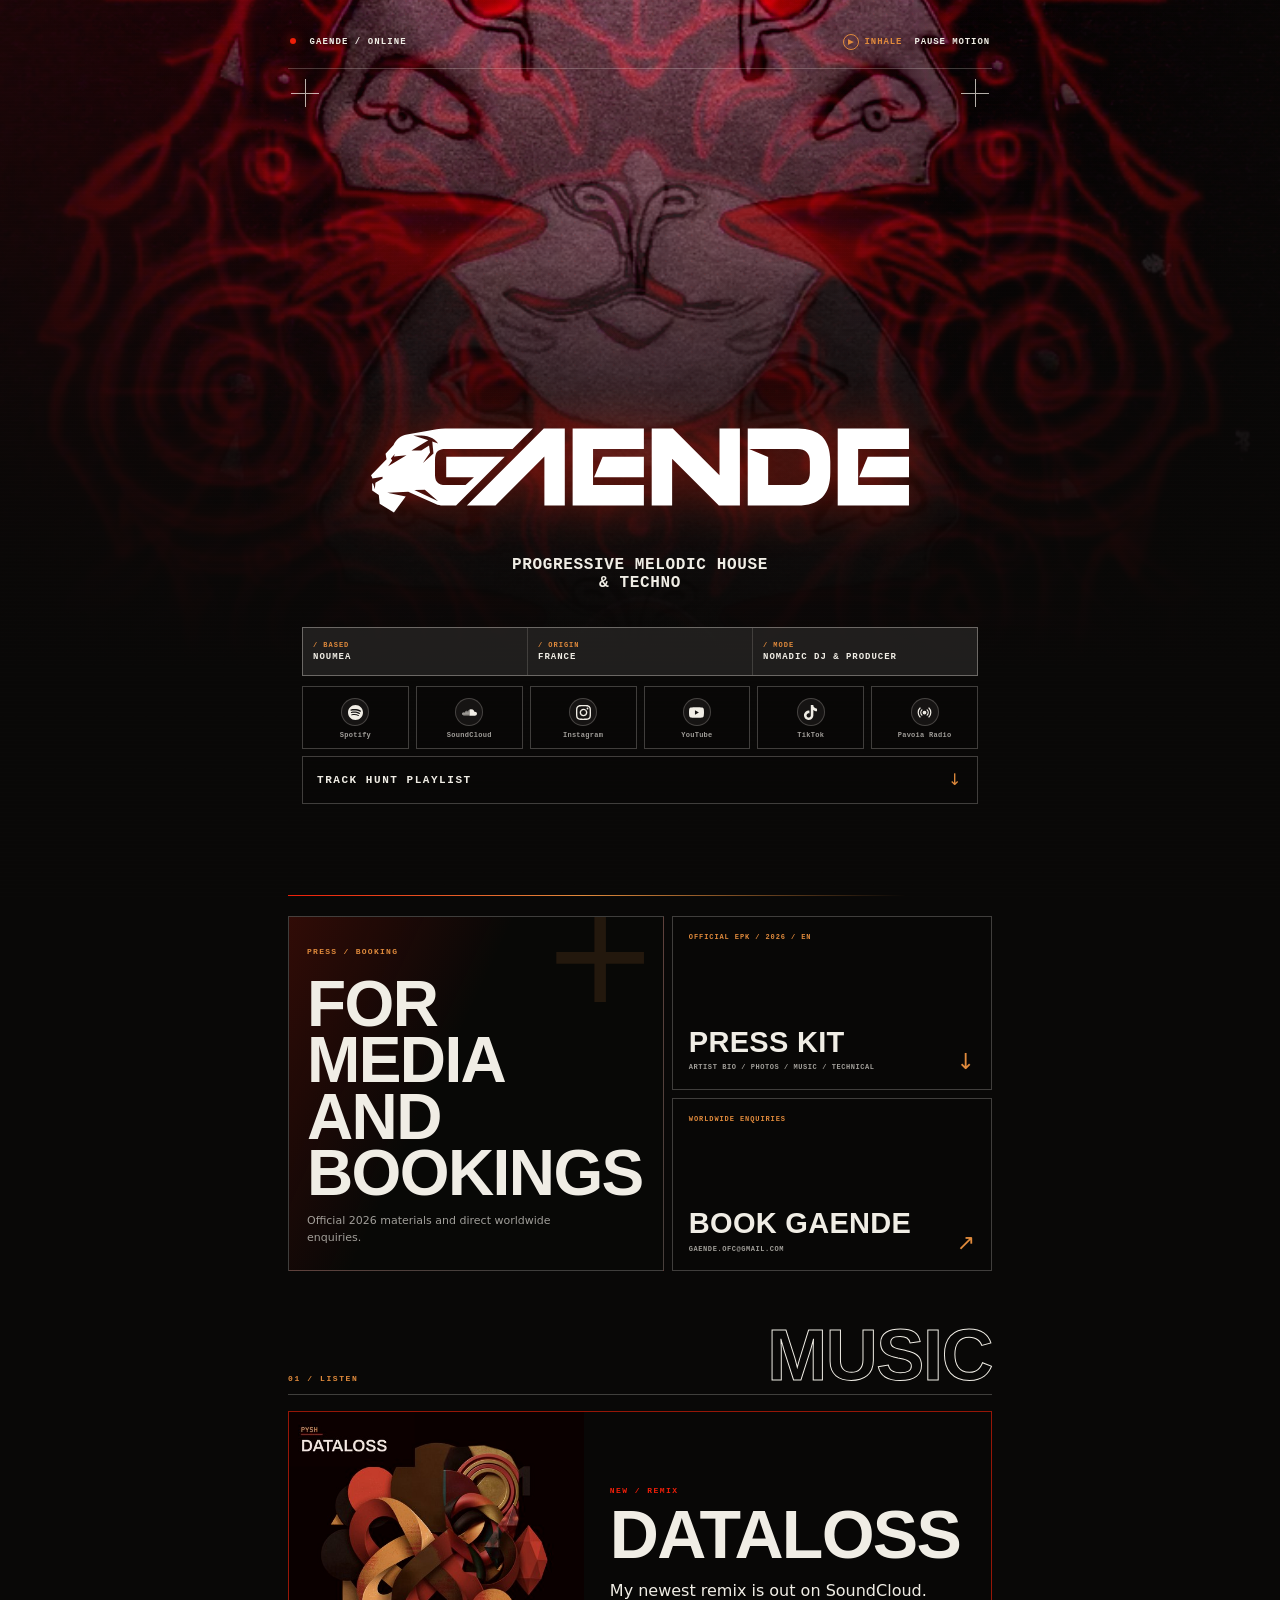
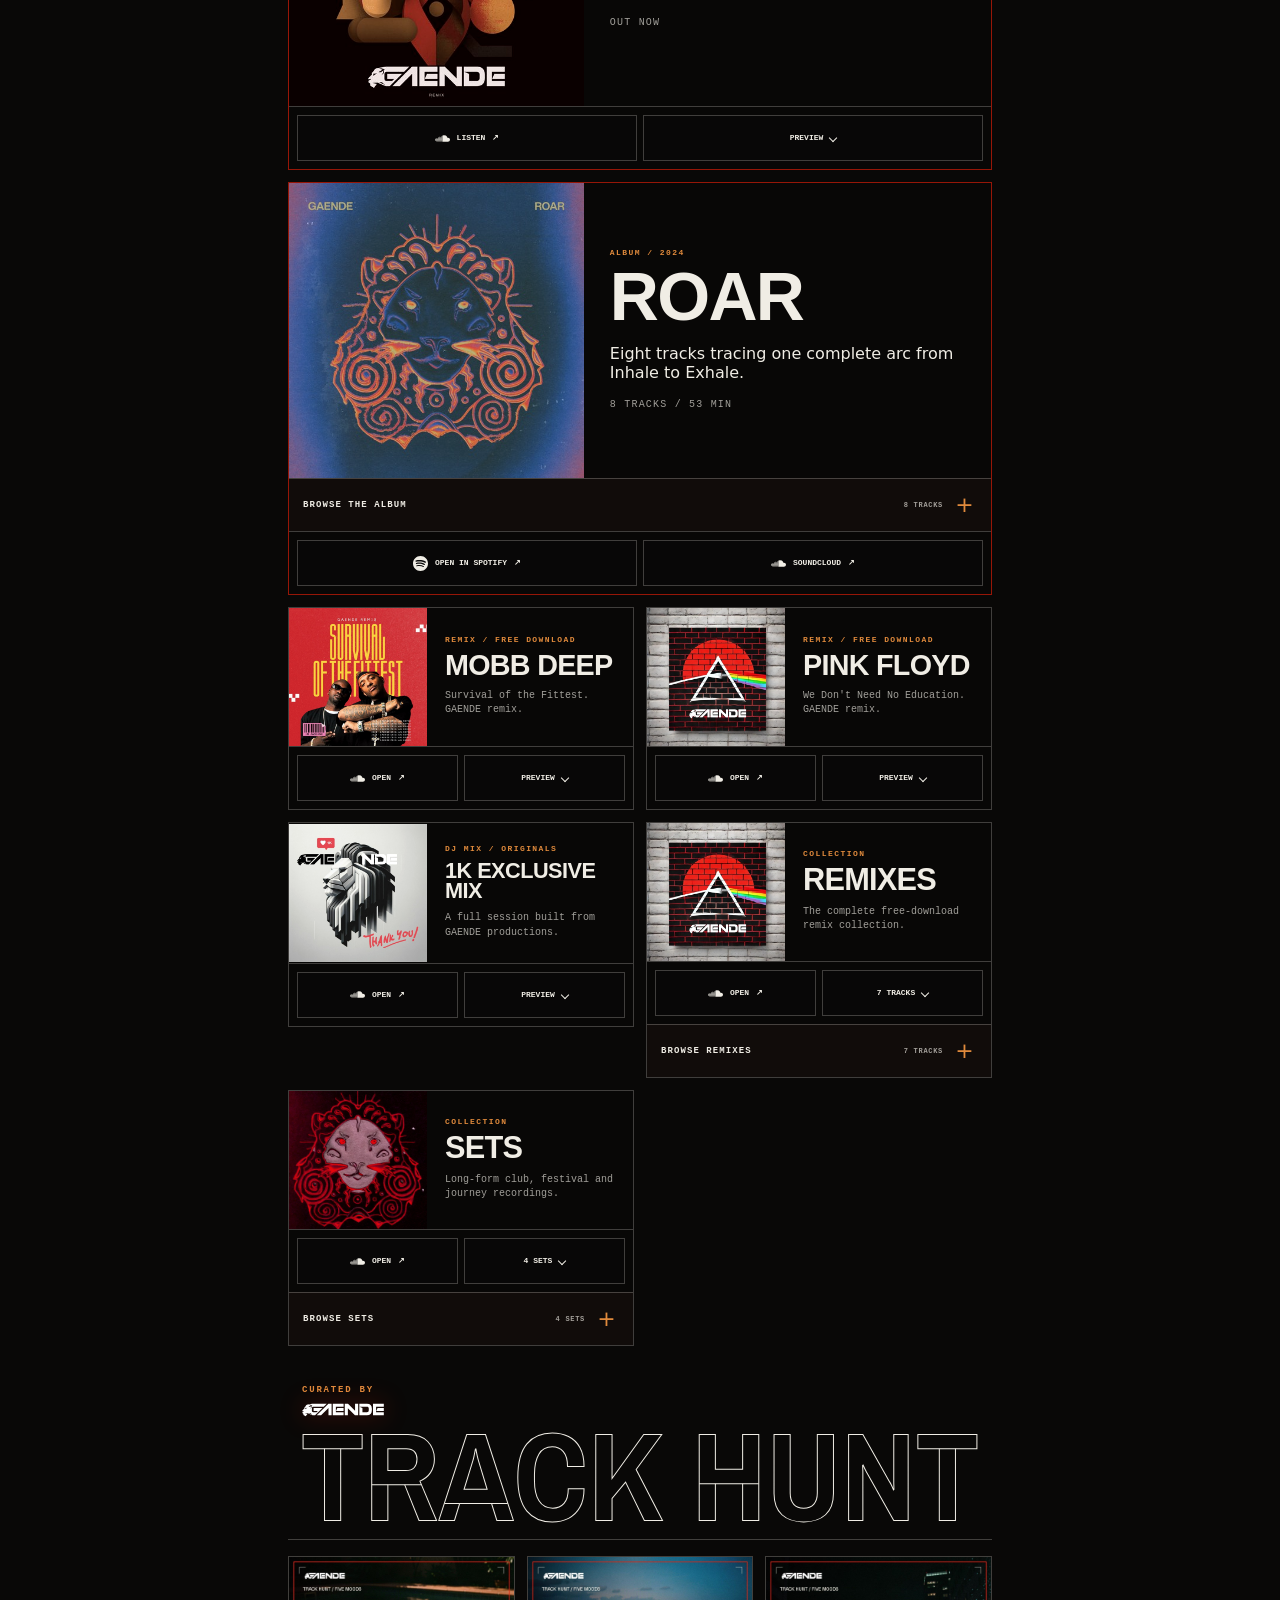
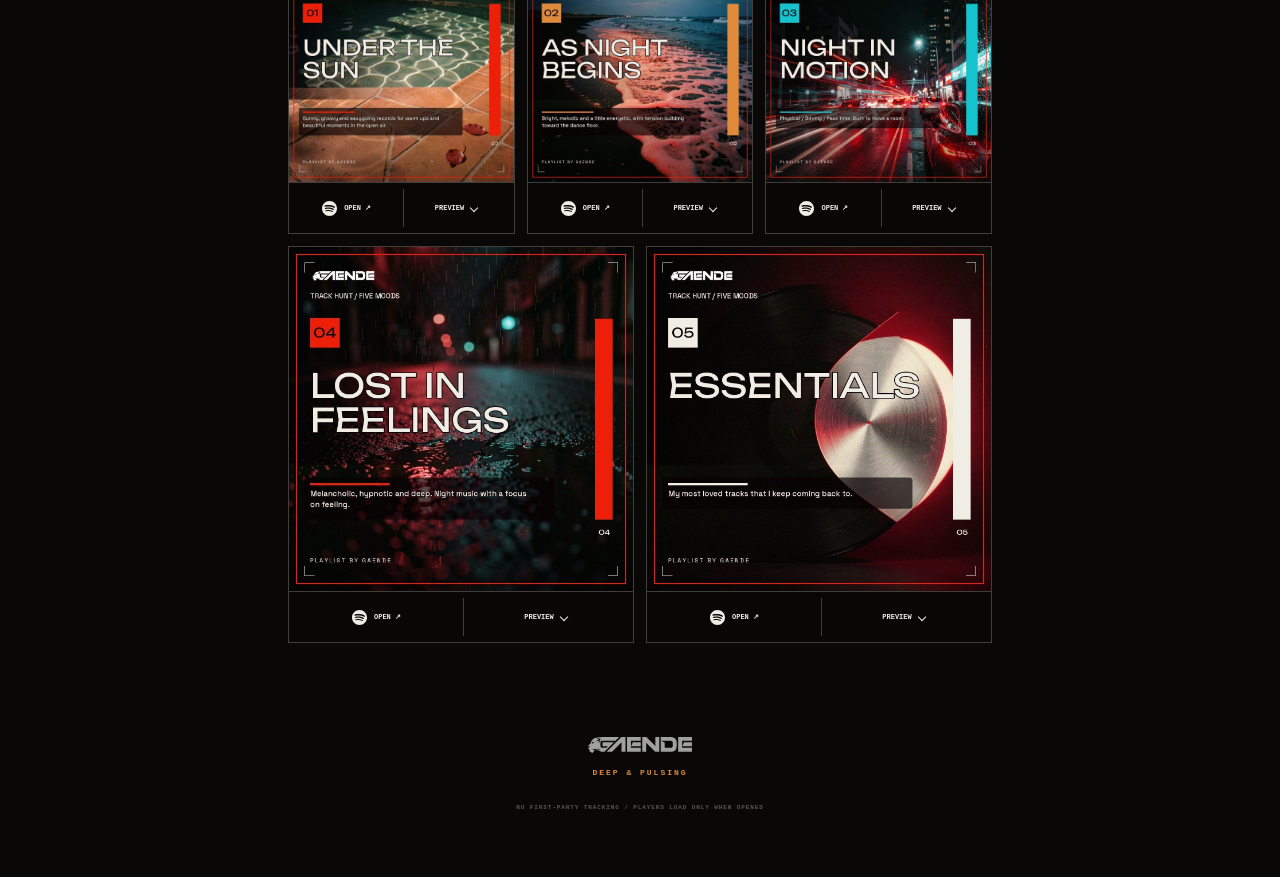
<file: index.html>
<!DOCTYPE html>
<html lang="en">
<head>
  <meta charset="utf-8">
  <meta name="viewport" content="width=device-width, initial-scale=1, viewport-fit=cover">
  <meta name="theme-color" content="#090807">
  <meta name="color-scheme" content="dark">
  <meta name="description" content="GAENDE. Nomadic DJ and producer. Music, sets, remixes, playlists, press and booking.">
  <meta property="og:type" content="profile">
  <meta property="og:title" content="GAENDE / Official Links">
  <meta property="og:description" content="Nomadic DJ and producer. Music, sets, remixes, playlists, press and booking.">
  <meta property="og:image" content="assets/roar-cover.webp">
  <meta name="twitter:card" content="summary_large_image">
  <title>GAENDE / Official Links</title>
  <link rel="icon" href="assets/roar-cover.webp" type="image/webp">
  <link rel="preload" href="assets/gaende-logo.svg" as="image" type="image/svg+xml">
  <link rel="stylesheet" href="styles.css?v=dataloss-new-1">
  <script src="app.js?v=bf5e49c" defer></script>
</head>
<body>
  <div class="backdrop" aria-hidden="true">
    <video id="roar-video" class="backdrop__video" muted loop playsinline preload="metadata" poster="assets/roar-poster.webp">
      <source src="assets/roar-loop.mp4" type="video/mp4">
    </video>
    <div class="backdrop__shade"></div>
    <div class="backdrop__scan"></div>
  </div>

  <div class="intro" id="intro" aria-hidden="true">
    <div class="intro__line"></div>
    <img class="intro__logo" src="assets/gaende-logo.svg" alt="">
    <p>DEEP / PULSING</p>
  </div>

  <main class="shell">
    <header class="masthead reveal">
      <div class="masthead__status">
        <span><i class="status-dot"></i> GAENDE / ONLINE</span>
        <div class="masthead__toggles">
          <button class="audio-toggle" id="audio-toggle" type="button" aria-pressed="false" aria-label="Play Inhale as background music"><span aria-hidden="true">▶</span> INHALE</button>
          <button class="motion-toggle" id="motion-toggle" type="button" aria-pressed="false">PAUSE MOTION</button>
        </div>
      </div>

      <audio id="background-audio" preload="none" loop>
        <source src="assets/audio/inhale-background.mp3" type="audio/mpeg">
      </audio>

      <div class="reticle reticle--tl" aria-hidden="true"></div>
      <div class="reticle reticle--tr" aria-hidden="true"></div>

      <img class="wordmark" src="assets/gaende-logo.svg" alt="GAENDE">
      <p class="genre">PROGRESSIVE MELODIC HOUSE<br>&amp; TECHNO</p>

      <div class="hero-meta" role="group" aria-label="Artist details">
        <span>/ BASED<br><b>NOUMEA</b></span>
        <span>/ ORIGIN<br><b>FRANCE</b></span>
        <span>/ MODE<br><b>NOMADIC DJ &amp; PRODUCER</b></span>
      </div>

      <nav class="socials" aria-label="Social and music platforms">
        <a href="https://open.spotify.com/intl-fr/artist/1cfXRG4LqLQalJpSpOysZX" target="_blank" rel="noopener noreferrer" aria-label="GAENDE on Spotify"><span><svg viewBox="0 0 24 24" width="15" height="15" aria-hidden="true" focusable="false"><path fill="#F0EDE5" d="M12 0C5.4 0 0 5.4 0 12s5.4 12 12 12 12-5.4 12-12S18.66 0 12 0zm5.521 17.34c-.24.359-.66.48-1.021.24-2.82-1.74-6.36-2.101-10.561-1.141-.418.122-.779-.179-.899-.539-.12-.421.18-.78.54-.9 4.56-1.021 8.52-.6 11.64 1.32.42.18.479.659.301 1.02zm1.44-3.3c-.301.42-.841.6-1.262.3-3.239-1.98-8.159-2.58-11.939-1.38-.479.12-1.02-.12-1.14-.6-.12-.48.12-1.021.6-1.141C9.6 9.9 15 10.561 18.72 12.84c.361.181.54.78.241 1.2zm.12-3.36C15.24 8.4 8.82 8.16 5.16 9.301c-.6.179-1.2-.181-1.38-.721-.18-.601.18-1.2.72-1.381 4.26-1.26 11.28-1.02 15.721 1.621.539.3.719 1.02.419 1.56-.299.421-1.02.599-1.559.3z"/></svg></span>Spotify</a>
        <a href="https://soundcloud.com/gaende" target="_blank" rel="noopener noreferrer" aria-label="GAENDE on SoundCloud"><span><img src="assets/icons/soundcloud.svg" alt=""></span>SoundCloud</a>
        <a href="https://instagram.com/gaende_music" target="_blank" rel="noopener noreferrer" aria-label="GAENDE on Instagram"><span><img src="assets/icons/instagram.svg" alt=""></span>Instagram</a>
        <a href="https://www.youtube.com/playlist?list=PLKMSPBJrfG_k" target="_blank" rel="noopener noreferrer" aria-label="GAENDE SET playlist on YouTube"><span><img src="assets/icons/youtube.svg" alt=""></span>YouTube</a>
        <a href="https://tiktok.com/@gaende_music" target="_blank" rel="noopener noreferrer" aria-label="GAENDE on TikTok"><span><img src="assets/icons/tiktok.svg" alt=""></span>TikTok</a>
        <a href="https://pavoia.gaende.box.ca/" target="_blank" rel="noopener noreferrer" aria-label="Pavoia Radio"><span><svg viewBox="0 0 24 24" width="15" height="15" aria-hidden="true" focusable="false"><g fill="none" stroke="#F0EDE5" stroke-width="2" stroke-linecap="round"><circle cx="12" cy="12" r="2" fill="#F0EDE5"/><path d="M7.8 7.8a6 6 0 0 0 0 8.4M16.2 7.8a6 6 0 0 1 0 8.4M4.9 4.9a10 10 0 0 0 0 14.2M19.1 4.9a10 10 0 0 1 0 14.2"/></g></svg></span>Pavoia Radio</a>
      </nav>
      <a class="hunt-jump" href="#track-hunt">TRACK HUNT PLAYLIST <i aria-hidden="true">↓</i></a>
    </header>

    <section class="professional-gateway reveal" aria-labelledby="professional-title">
      <div class="professional-gateway__heading">
        <span>PRESS / BOOKING</span>
        <h1 id="professional-title">FOR MEDIA<br>AND BOOKINGS</h1>
        <p>Official 2026 materials and direct worldwide enquiries.</p>
      </div>
      <div class="professional-gateway__actions">
        <a class="professional-card professional-card--press" href="assets/gaende-presskit-2026-en.pdf" target="_blank" rel="noopener noreferrer">
          <span>OFFICIAL EPK / 2026 / EN</span>
          <b>PRESS KIT</b>
          <small>ARTIST BIO / PHOTOS / MUSIC / TECHNICAL</small>
          <i aria-hidden="true">↓</i>
        </a>
        <a class="professional-card professional-card--booking" href="mailto:gaende.ofc@gmail.com?subject=GAENDE%20booking%20enquiry">
          <span>WORLDWIDE ENQUIRIES</span>
          <b>BOOK GAENDE</b>
          <small>GAENDE.OFC@GMAIL.COM</small>
          <i aria-hidden="true">↗</i>
        </a>
      </div>
    </section>

    <section class="links" id="links" aria-labelledby="links-title">
      <div class="section-label reveal">
        <span>01 / LISTEN</span>
        <h1 id="links-title">MUSIC</h1>
      </div>

      <div class="media-stack">
        <article class="media-card media-card--featured media-card--new reveal">
          <div class="media-card__summary">
            <img class="media-card__art" src="assets/covers/pysh-dataloss.jpg" alt="PYSH DataLoss GAENDE remix artwork" width="500" height="500">
            <div class="media-card__copy">
              <p class="kicker kicker--new">NEW / REMIX</p>
              <h2>DATALOSS</h2>
              <p>My newest remix is out on SoundCloud.</p>
              <p class="media-card__meta">OUT NOW</p>
            </div>
          </div>
          <div class="media-card__controls">
            <a class="platform-link" href="https://soundcloud.com/gaende/pysh-dataloss-gaende-remix" target="_blank" rel="noopener noreferrer"><img src="assets/icons/soundcloud.svg" alt="">LISTEN <b>↗</b></a>
            <button class="preview-toggle" type="button" aria-expanded="false" aria-controls="preview-dataloss" data-provider="soundcloud" data-url="https://soundcloud.com/gaende/pysh-dataloss-gaende-remix">PREVIEW <span class="toggle-caret" aria-hidden="true"></span></button>
          </div>
          <div class="media-preview" id="preview-dataloss" hidden></div>
        </article>

        <article class="media-card media-card--featured reveal">
          <div class="media-card__summary">
            <img class="media-card__art" src="assets/covers/roar-soundcloud.jpg" alt="ROAR album artwork" width="500" height="500">
            <div class="media-card__copy">
              <p class="kicker">ALBUM / 2024</p>
              <h2>ROAR</h2>
              <p>Eight tracks tracing one complete arc from Inhale to Exhale.</p>
              <p class="media-card__meta">8 TRACKS / 53 MIN</p>
            </div>
          </div>
          <details class="album-browser">
            <summary><span>BROWSE THE ALBUM</span><small>8 TRACKS</small><b aria-hidden="true">+</b></summary>
            <ol class="album-tracklist">
              <li><a href="https://open.spotify.com/track/75zwizqRbTOht1uGvKLTfe" target="_blank" rel="noopener noreferrer"><span>01</span><strong>Inhale<small>GAENDE</small></strong><time>6:29</time></a></li>
              <li><a href="https://open.spotify.com/track/0I1mAthcWBQqvF9hQZ5rP3" target="_blank" rel="noopener noreferrer"><span>02</span><strong>Metamorphosis<small>GAENDE</small></strong><time>6:42</time></a></li>
              <li><a href="https://open.spotify.com/track/5eJ2IiNugynz5MzXyWZgE7" target="_blank" rel="noopener noreferrer"><span>03</span><strong>Rush<small>GAENDE</small></strong><time>7:17</time></a></li>
              <li><a href="https://open.spotify.com/track/0NwERqAu5bwVugApaSX9Va" target="_blank" rel="noopener noreferrer"><span>04</span><strong>Ignited Passion<small>GAENDE</small></strong><time>6:17</time></a></li>
              <li><a href="https://open.spotify.com/track/6liz5V0GIjfLBHJ69tsk7N" target="_blank" rel="noopener noreferrer"><span>05</span><strong>Roar<small>GAENDE + INSTNKT</small></strong><time>7:04</time></a></li>
              <li><a href="https://open.spotify.com/track/1bV1NBL3Pj4VCp95D5gulm" target="_blank" rel="noopener noreferrer"><span>06</span><strong>Submerged<small>GAENDE</small></strong><time>6:51</time></a></li>
              <li><a href="https://open.spotify.com/track/6OlMAr7GZXyAAXYmWELjhv" target="_blank" rel="noopener noreferrer"><span>07</span><strong>Solitude<small>GAENDE</small></strong><time>7:10</time></a></li>
              <li><a href="https://open.spotify.com/track/6JuFGbdZnzYKu74nKuJDYY" target="_blank" rel="noopener noreferrer"><span>08</span><strong>Exhale<small>GAENDE</small></strong><time>5:58</time></a></li>
            </ol>
          </details>
          <div class="media-card__controls media-card__controls--album">
            <a class="platform-link" href="https://open.spotify.com/intl-fr/album/5arG01nRRxtQoI8Y87K3YA" target="_blank" rel="noopener noreferrer"><img src="assets/icons/spotify.svg" alt="">OPEN IN SPOTIFY <b>↗</b></a>
            <a class="platform-link" href="https://soundcloud.com/gaende/sets/gaende-roar-full-album" target="_blank" rel="noopener noreferrer"><img src="assets/icons/soundcloud.svg" alt="">SOUNDCLOUD <b>↗</b></a>
          </div>
        </article>

        <article class="media-card reveal">
          <div class="media-card__summary">
            <img class="media-card__art" src="assets/covers/mobb-deep-remix.jpg" alt="Mobb Deep Survival of the Fittest GAENDE remix artwork" width="500" height="500" loading="lazy">
            <div class="media-card__copy"><p class="kicker">REMIX / FREE DOWNLOAD</p><h2>MOBB DEEP</h2><p>Survival of the Fittest. GAENDE remix.</p></div>
          </div>
          <div class="media-card__controls">
            <a class="platform-link" href="https://soundcloud.com/gaende/mobb-deep-survival-of-the-fittest-gaende-remix" target="_blank" rel="noopener noreferrer"><img src="assets/icons/soundcloud.svg" alt="">OPEN <b>↗</b></a>
            <button class="preview-toggle" type="button" aria-expanded="false" aria-controls="preview-mobb" data-provider="soundcloud" data-url="https://soundcloud.com/gaende/mobb-deep-survival-of-the-fittest-gaende-remix">PREVIEW <span class="toggle-caret" aria-hidden="true"></span></button>
          </div>
          <div class="media-preview" id="preview-mobb" hidden></div>
        </article>

        <article class="media-card reveal">
          <div class="media-card__summary">
            <img class="media-card__art" src="assets/covers/pink-floyd-remix.jpg" alt="Pink Floyd We Don't Need No Education GAENDE remix artwork" width="500" height="500" loading="lazy">
            <div class="media-card__copy"><p class="kicker">REMIX / FREE DOWNLOAD</p><h2>PINK FLOYD</h2><p>We Don't Need No Education. GAENDE remix.</p></div>
          </div>
          <div class="media-card__controls">
            <a class="platform-link" href="https://soundcloud.com/gaende/pink-floyd-another-brick-in-the-wall-gaende" target="_blank" rel="noopener noreferrer"><img src="assets/icons/soundcloud.svg" alt="">OPEN <b>↗</b></a>
            <button class="preview-toggle" type="button" aria-expanded="false" aria-controls="preview-pink" data-provider="soundcloud" data-url="https://soundcloud.com/gaende/pink-floyd-another-brick-in-the-wall-gaende">PREVIEW <span class="toggle-caret" aria-hidden="true"></span></button>
          </div>
          <div class="media-preview" id="preview-pink" hidden></div>
        </article>

        <article class="media-card reveal">
          <div class="media-card__summary">
            <img class="media-card__art" src="assets/covers/1k-mix.jpg" alt="GAENDE 1K Exclusive Mix artwork" width="500" height="500" loading="lazy">
            <div class="media-card__copy"><p class="kicker">DJ MIX / ORIGINALS</p><h2>1K EXCLUSIVE MIX</h2><p>A full session built from GAENDE productions.</p></div>
          </div>
          <div class="media-card__controls">
            <a class="platform-link" href="https://soundcloud.com/gaende/1k-mix" target="_blank" rel="noopener noreferrer"><img src="assets/icons/soundcloud.svg" alt="">OPEN <b>↗</b></a>
            <button class="preview-toggle" type="button" aria-expanded="false" aria-controls="preview-mix" data-provider="soundcloud" data-url="https://soundcloud.com/gaende/1k-mix">PREVIEW <span class="toggle-caret" aria-hidden="true"></span></button>
          </div>
          <div class="media-preview" id="preview-mix" hidden></div>
        </article>

        <article class="media-card media-card--collection reveal">
          <div class="media-card__summary">
            <img class="media-card__art" src="assets/covers/pink-floyd-remix.jpg" alt="GAENDE remixes collection artwork" width="500" height="500" loading="lazy">
            <div class="media-card__copy"><p class="kicker">COLLECTION</p><h2>REMIXES</h2><p>The complete free-download remix collection.</p></div>
          </div>
          <div class="media-card__controls">
            <a class="platform-link" href="https://soundcloud.com/gaende/sets/remix" target="_blank" rel="noopener noreferrer"><img src="assets/icons/soundcloud.svg" alt="">OPEN <b>↗</b></a>
            <button class="collection-toggle" type="button" aria-expanded="false" aria-controls="browse-remixes">7 TRACKS <span class="toggle-caret" aria-hidden="true"></span></button>
          </div>
          <details class="album-browser collection-browser" id="browse-remixes">
            <summary><span>BROWSE REMIXES</span><small>7 TRACKS</small><b aria-hidden="true">+</b></summary>
            <ol class="album-tracklist collection-tracklist">
              <li><a href="https://soundcloud.com/gaende/pysh-dataloss-gaende-remix" target="_blank" rel="noopener noreferrer"><span>01</span><strong>PYSH - DATALOSS<small>GAENDE REMIX / NEW</small></strong><i aria-hidden="true">↗</i></a></li>
              <li><a href="https://soundcloud.com/gaende/pink-floyd-another-brick-in-the-wall-gaende" target="_blank" rel="noopener noreferrer"><span>02</span><strong>Pink Floyd - We Don't Need No Education<small>GAENDE REMIX / FREE DOWNLOAD</small></strong><i aria-hidden="true">↗</i></a></li>
              <li><a href="https://soundcloud.com/gaende/nico-de-andrea-daft-punk-ethnica-x-technologic-gaende-remix" target="_blank" rel="noopener noreferrer"><span>03</span><strong>Nico De Andrea &amp; Daft Punk - Ethnica X Technologic<small>GAENDE REMIX / FREE DOWNLOAD</small></strong><i aria-hidden="true">↗</i></a></li>
              <li><a href="https://soundcloud.com/gaende/bawrut-triangulo-del-amor-gaende-remix-1" target="_blank" rel="noopener noreferrer"><span>04</span><strong>Bawrut - Triangulo Del Amor<small>GAENDE REMIX / FREE DOWNLOAD</small></strong><i aria-hidden="true">↗</i></a></li>
              <li><a href="https://soundcloud.com/gaende/el-tiempo-gaende-remix" target="_blank" rel="noopener noreferrer"><span>05</span><strong>GRIGORE - EL TIEMPO<small>GAENDE REMIX / FREE DOWNLOAD</small></strong><i aria-hidden="true">↗</i></a></li>
              <li><a href="https://soundcloud.com/gaende/malandra-jr-sveva-gaende-remix" target="_blank" rel="noopener noreferrer"><span>06</span><strong>MALANDRA JR - SVEVA<small>GAENDE REMIX / FREE DOWNLOAD</small></strong><i aria-hidden="true">↗</i></a></li>
              <li><a href="https://soundcloud.com/gaende/creeds-x-viers-pushup-lsd-gaende-remix" target="_blank" rel="noopener noreferrer"><span>07</span><strong>CREEDS X VIERS - PUSHUP | LSD<small>GAENDE REMIX / FREE DOWNLOAD</small></strong><i aria-hidden="true">↗</i></a></li>
            </ol>
          </details>
        </article>

        <article class="media-card media-card--collection reveal">
          <div class="media-card__summary">
            <img class="media-card__art" src="assets/roar-poster.webp" alt="GAENDE DJ sets artwork" width="500" height="500" loading="lazy">
            <div class="media-card__copy"><p class="kicker">COLLECTION</p><h2>SETS</h2><p>Long-form club, festival and journey recordings.</p></div>
          </div>
          <div class="media-card__controls">
            <a class="platform-link" href="https://soundcloud.com/gaende/sets/sets" target="_blank" rel="noopener noreferrer"><img src="assets/icons/soundcloud.svg" alt="">OPEN <b>↗</b></a>
            <button class="collection-toggle" type="button" aria-expanded="false" aria-controls="browse-sets">4 SETS <span class="toggle-caret" aria-hidden="true"></span></button>
          </div>
          <details class="album-browser collection-browser" id="browse-sets">
            <summary><span>BROWSE SETS</span><small>4 SETS</small><b aria-hidden="true">+</b></summary>
            <ol class="album-tracklist collection-tracklist">
              <li><a href="https://soundcloud.com/gaende/mini-mix-6-laolu-outcome-tom-peters-brigado-crew" target="_blank" rel="noopener noreferrer"><span>01</span><strong>Mini Mix #1 - Laolu, Outcome, Tom Peters, Brigado Crew<small>MINI MIX</small></strong><i aria-hidden="true">↗</i></a></li>
              <li><a href="https://soundcloud.com/gaende/1k-mix" target="_blank" rel="noopener noreferrer"><span>02</span><strong>1K Exclusive Mix<small>100% GAENDE PRODUCTIONS</small></strong><i aria-hidden="true">↗</i></a></li>
              <li><a href="https://soundcloud.com/gaende/saturday-palac-pavoia-festival-2024-debrznica-poland" target="_blank" rel="noopener noreferrer"><span>03</span><strong>Saturday @ PALAC - PÂVOIA Festival 2024<small>FESTIVAL SET</small></strong><i aria-hidden="true">↗</i></a></li>
              <li><a href="https://soundcloud.com/gaende/mini-mix-2-auggie-radial-gaze-ivory-mehill" target="_blank" rel="noopener noreferrer"><span>04</span><strong>Mini Mix #2 - Auggie, Radial Gaze, Ivory, Mehill<small>MINI MIX</small></strong><i aria-hidden="true">↗</i></a></li>
            </ol>
          </details>
        </article>
      </div>
    </section>

    <section class="playlists" id="track-hunt" aria-labelledby="playlists-title">
      <div class="section-label section-label--stack reveal">
        <div class="section-label__brand"><span>CURATED BY</span><img src="assets/gaende-logo.svg" alt="GAENDE"></div>
        <h2 id="playlists-title"><img src="assets/track-hunt-title.svg" alt="TRACK HUNT" width="5357" height="726"></h2>
      </div>

      <div class="playlist-grid">
        <article class="playlist-card reveal" aria-label="Under The Sun playlist">
          <img src="assets/playlists/under-the-sun.jpg" alt="Under The Sun playlist artwork" width="640" height="640" loading="lazy">
          <div class="playlist-card__controls"><a href="https://open.spotify.com/playlist/72rXpksfahfeQ7h1Xge02n" target="_blank" rel="noopener noreferrer"><img src="assets/icons/spotify.svg" alt="">OPEN ↗</a><button class="preview-toggle" type="button" aria-expanded="false" aria-controls="preview-uts" data-provider="spotify" data-kind="playlist" data-id="72rXpksfahfeQ7h1Xge02n">PREVIEW <span class="toggle-caret" aria-hidden="true"></span></button></div>
          <div class="media-preview" id="preview-uts" hidden></div>
        </article>
        <article class="playlist-card reveal" aria-label="As Night Begins playlist">
          <img src="assets/playlists/as-night-begins.jpg" alt="As Night Begins playlist artwork" width="640" height="640" loading="lazy">
          <div class="playlist-card__controls"><a href="https://open.spotify.com/playlist/1OIvw3QkFGru27JDgXK49d" target="_blank" rel="noopener noreferrer"><img src="assets/icons/spotify.svg" alt="">OPEN ↗</a><button class="preview-toggle" type="button" aria-expanded="false" aria-controls="preview-anb" data-provider="spotify" data-kind="playlist" data-id="1OIvw3QkFGru27JDgXK49d">PREVIEW <span class="toggle-caret" aria-hidden="true"></span></button></div>
          <div class="media-preview" id="preview-anb" hidden></div>
        </article>
        <article class="playlist-card reveal" aria-label="Night In Motion playlist">
          <img src="assets/playlists/night-in-motion.jpg" alt="Night In Motion playlist artwork" width="640" height="640" loading="lazy">
          <div class="playlist-card__controls"><a href="https://open.spotify.com/playlist/7kl1EQc1ZnvLq8vZXH3qaJ" target="_blank" rel="noopener noreferrer"><img src="assets/icons/spotify.svg" alt="">OPEN ↗</a><button class="preview-toggle" type="button" aria-expanded="false" aria-controls="preview-nim" data-provider="spotify" data-kind="playlist" data-id="7kl1EQc1ZnvLq8vZXH3qaJ">PREVIEW <span class="toggle-caret" aria-hidden="true"></span></button></div>
          <div class="media-preview" id="preview-nim" hidden></div>
        </article>
        <article class="playlist-card reveal" aria-label="Lost In Feelings playlist">
          <img src="assets/playlists/lost-in-feelings.jpg" alt="Lost In Feelings playlist artwork" width="640" height="640" loading="lazy">
          <div class="playlist-card__controls"><a href="https://open.spotify.com/playlist/4ZyQd8CWhF3uO8C6sHcACS" target="_blank" rel="noopener noreferrer"><img src="assets/icons/spotify.svg" alt="">OPEN ↗</a><button class="preview-toggle" type="button" aria-expanded="false" aria-controls="preview-lif" data-provider="spotify" data-kind="playlist" data-id="4ZyQd8CWhF3uO8C6sHcACS">PREVIEW <span class="toggle-caret" aria-hidden="true"></span></button></div>
          <div class="media-preview" id="preview-lif" hidden></div>
        </article>
        <article class="playlist-card reveal" aria-label="Essentials playlist">
          <img src="assets/playlists/essentials.jpg" alt="Essentials by GAENDE playlist artwork" width="640" height="640" loading="lazy">
          <div class="playlist-card__controls"><a href="https://open.spotify.com/playlist/5X4mHMKyWISt9RldrxuDb8" target="_blank" rel="noopener noreferrer"><img src="assets/icons/spotify.svg" alt="">OPEN ↗</a><button class="preview-toggle" type="button" aria-expanded="false" aria-controls="preview-ess" data-provider="spotify" data-kind="playlist" data-id="5X4mHMKyWISt9RldrxuDb8">PREVIEW <span class="toggle-caret" aria-hidden="true"></span></button></div>
          <div class="media-preview" id="preview-ess" hidden></div>
        </article>
      </div>
    </section>

    <footer class="footer reveal">
      <img src="assets/gaende-logo.svg" alt="GAENDE">
      <p>DEEP &amp; PULSING</p>
      <span>NO FIRST-PARTY TRACKING / PLAYERS LOAD ONLY WHEN OPENED</span>
    </footer>
  </main>
</body>
</html>
</file>
<file: styles.css>
:root {
  --ink: #090807;
  --ink-soft: #13100f;
  --cream: #f0ede5;
  --red: #ee1f09;
  --crimson: #9b0c05;
  --gold: #e08a3c;
  --line: rgba(240, 237, 229, 0.24);
  --muted: rgba(240, 237, 229, 0.66);
  --mono: "SFMono-Regular", "Roboto Mono", "Liberation Mono", Menlo, monospace;
  --display: "Arial Narrow", "Helvetica Neue Condensed", Impact, sans-serif;
  --sans: Inter, ui-sans-serif, system-ui, -apple-system, BlinkMacSystemFont, "Segoe UI", sans-serif;
  --ease: cubic-bezier(.22, 1, .36, 1);
}

* {
  box-sizing: border-box;
}

html {
  min-height: 100%;
  background: var(--ink);
  color: var(--cream);
  scroll-behavior: smooth;
  -webkit-text-size-adjust: 100%;
}

body {
  min-height: 100%;
  margin: 0;
  overflow-x: hidden;
  background: var(--ink);
  font-family: var(--sans);
  -webkit-font-smoothing: antialiased;
}

button,
a {
  -webkit-tap-highlight-color: transparent;
}

a {
  color: inherit;
}

button {
  color: inherit;
  font: inherit;
}

::selection {
  background: var(--gold);
  color: var(--ink);
}

.backdrop {
  position: fixed;
  z-index: 0;
  inset: 0;
  overflow: hidden;
  background: #070403 url("assets/roar-poster.webp") center 22% / max(100vh, 100vw) auto no-repeat;
}

.backdrop__video {
  position: absolute;
  top: 18vh;
  left: 50%;
  width: max(100vw, 100vh);
  height: max(100vw, 100vh);
  transform: translate(-50%, -50%);
  object-fit: cover;
  opacity: .62;
  filter: contrast(1.15) saturate(1.05);
}

.backdrop__shade {
  position: absolute;
  inset: 0;
  background:
    radial-gradient(circle at 50% 18%, transparent 0 14%, rgba(9, 8, 7, .2) 38%, rgba(9, 8, 7, .86) 78%),
    linear-gradient(180deg, rgba(9, 8, 7, .04) 0%, rgba(9, 8, 7, .7) 46%, #090807 74%);
}

.backdrop__scan {
  position: absolute;
  inset: 0;
  opacity: .08;
  background-image:
    repeating-linear-gradient(0deg, transparent 0 3px, rgba(255,255,255,.18) 3px 4px),
    radial-gradient(circle at 20% 10%, rgba(238,31,9,.8) 0 1px, transparent 1px);
  background-size: auto, 13px 13px;
  mix-blend-mode: overlay;
  pointer-events: none;
}

.intro {
  position: fixed;
  z-index: 90;
  inset: 0;
  display: grid;
  place-items: center;
  align-content: center;
  gap: 26px;
  background: var(--ink);
  transition: opacity .7s var(--ease), visibility .7s;
}

.intro.is-done {
  visibility: hidden;
  opacity: 0;
}

.intro__logo {
  width: min(64vw, 390px);
  opacity: 0;
  animation: intro-logo .9s .15s var(--ease) forwards;
}

.intro__line {
  position: absolute;
  top: 50%;
  left: 50%;
  width: 0;
  height: 1px;
  background: linear-gradient(90deg, transparent, var(--red), transparent);
  animation: intro-line 1.15s var(--ease) forwards;
}

.intro p {
  margin: 0;
  color: var(--gold);
  font: 700 9px/1 var(--mono);
  letter-spacing: .42em;
  opacity: 0;
  animation: intro-logo .65s .45s var(--ease) forwards;
}

@keyframes intro-line {
  0% { width: 0; opacity: 0; }
  40% { width: 100vw; opacity: 1; }
  100% { width: 100vw; opacity: 0; }
}

@keyframes intro-logo {
  from { opacity: 0; transform: translateY(10px); }
  to { opacity: 1; transform: none; }
}

.shell {
  position: relative;
  z-index: 1;
  width: min(100%, 760px);
  margin: 0 auto;
  padding: max(16px, env(safe-area-inset-top)) 16px max(32px, env(safe-area-inset-bottom));
}

.masthead {
  position: relative;
  min-height: 92svh;
  display: flex;
  flex-direction: column;
  align-items: center;
  justify-content: flex-end;
  padding: 20px 14px max(72px, calc(38px + env(safe-area-inset-bottom, 0px)));
}

.masthead__status {
  position: absolute;
  top: 0;
  left: 0;
  right: 0;
  display: flex;
  align-items: center;
  justify-content: space-between;
  border-bottom: 1px solid var(--line);
  padding: 12px 2px;
  font: 700 9px/1 var(--mono);
  letter-spacing: .12em;
}

.status-dot {
  display: inline-block;
  width: 6px;
  height: 6px;
  margin-right: 7px;
  border-radius: 50%;
  background: var(--red);
  box-shadow: 0 0 12px var(--red);
  animation: pulse 2s ease-in-out infinite;
}

@keyframes pulse {
  50% { opacity: .35; box-shadow: 0 0 3px var(--red); }
}

.motion-toggle {
  min-height: 28px;
  padding: 0;
  border: 0;
  background: transparent;
  font: 700 9px/1 var(--mono);
  letter-spacing: .1em;
  cursor: pointer;
}

.masthead__toggles {
  display: flex;
  align-items: center;
  gap: 12px;
}

.audio-toggle {
  min-height: 28px;
  display: inline-flex;
  align-items: center;
  gap: 6px;
  border: 0;
  padding: 0;
  background: transparent;
  color: var(--gold);
  font: 700 9px/1 var(--mono);
  letter-spacing: .1em;
  cursor: pointer;
}

.audio-toggle span {
  width: 16px;
  height: 16px;
  display: grid;
  place-items: center;
  border: 1px solid currentColor;
  border-radius: 50%;
  font-size: 7px;
}

.motion-toggle:hover,
.motion-toggle:focus-visible,
.audio-toggle:hover,
.audio-toggle:focus-visible {
  color: var(--gold);
  outline: none;
}

.audio-toggle[aria-pressed="true"] span {
  border-color: var(--red);
  background: var(--red);
  color: var(--cream);
}

.reticle {
  position: absolute;
  top: 63px;
  width: 28px;
  height: 28px;
  opacity: .74;
}

.reticle::before,
.reticle::after {
  content: "";
  position: absolute;
  background: var(--cream);
}

.reticle::before {
  top: 50%;
  left: 0;
  right: 0;
  height: 1px;
}

.reticle::after {
  top: 0;
  bottom: 0;
  left: 50%;
  width: 1px;
}

.reticle--tl { left: 3px; }
.reticle--tr { right: 3px; }

.wordmark {
  width: min(94%, 580px);
  margin: 0 0 14px;
  filter: drop-shadow(0 0 24px rgba(238,31,9,.45));
}

.genre {
  margin: 0;
  text-align: center;
  font: 800 clamp(12px, 3.2vw, 16px)/1.12 var(--mono);
  letter-spacing: .04em;
}

.hero-meta {
  width: 100%;
  display: grid;
  grid-template-columns: repeat(3, 1fr);
  gap: 1px;
  margin-top: 34px;
  border: 1px solid var(--line);
  background: var(--line);
}

.hero-meta span {
  min-width: 0;
  padding: 12px 10px 11px;
  background: rgba(9, 8, 7, .58);
  color: var(--gold);
  font: 700 7px/1.5 var(--mono);
  letter-spacing: .14em;
}

.hero-meta b {
  color: var(--cream);
  font-size: 9px;
}

.socials {
  width: 100%;
  display: flex;
  gap: 7px;
  justify-content: center;
  margin-top: 10px;
}

.socials a {
  flex: 1 1 0;
  min-width: 0;
  display: grid;
  justify-items: center;
  gap: 6px;
  padding: 11px 2px 9px;
  border: 1px solid var(--line);
  background: rgba(9, 8, 7, .6);
  color: var(--muted);
  font: 600 7px/1 var(--mono);
  letter-spacing: .04em;
  text-decoration: none;
  transition: transform .3s var(--ease), border-color .3s, background .3s, color .3s;
}

.socials a span {
  display: grid;
  width: 28px;
  height: 28px;
  place-items: center;
  border: 1px solid rgba(240,237,229,.22);
  border-radius: 50%;
  background: rgba(240,237,229,.06);
}

.socials a span img,
.socials a span svg {
  display: block;
  width: 15px;
  height: 15px;
}

.socials a:hover,
.socials a:focus-visible {
  z-index: 1;
  transform: translateY(-3px);
  border-color: var(--gold);
  background: rgba(224, 138, 60, .12);
  color: var(--cream);
  outline: none;
}

.hunt-jump {
  width: 100%;
  min-height: 48px;
  display: flex;
  align-items: center;
  justify-content: space-between;
  gap: 12px;
  margin-top: 7px;
  border: 1px solid var(--line);
  padding: 14px;
  background: rgba(9, 8, 7, .6);
  color: var(--cream);
  font: 700 11px/1 var(--mono);
  letter-spacing: .14em;
  text-decoration: none;
  transition: transform .3s var(--ease), border-color .3s, background .3s;
}

.hunt-jump i {
  color: var(--gold);
  font: normal 16px/1 var(--sans);
}

.hunt-jump:hover,
.hunt-jump:focus-visible {
  transform: translateY(-3px);
  border-color: var(--gold);
  background: rgba(224, 138, 60, .12);
  outline: none;
}

.links {
  padding-top: 58px;
  scroll-margin-top: 18px;
}

.professional-gateway {
  position: relative;
  display: grid;
  gap: 8px;
  margin-top: 18px;
  padding-top: 1px;
  scroll-margin-top: 18px;
}

.professional-gateway::before {
  content: "";
  height: 1px;
  display: block;
  margin-bottom: 12px;
  background: linear-gradient(90deg, var(--red), var(--gold) 42%, transparent 88%);
}

.professional-gateway__heading {
  position: relative;
  overflow: hidden;
  border: 1px solid var(--line);
  padding: 22px 18px 24px;
  background:
    linear-gradient(115deg, rgba(238,31,9,.18), transparent 42%),
    rgba(9,8,7,.88);
}

.professional-gateway__heading::after {
  content: "+";
  position: absolute;
  top: -33px;
  right: 4px;
  color: rgba(224,138,60,.13);
  font: 200 140px/1 var(--sans);
}

.professional-gateway__heading > * {
  position: relative;
  z-index: 1;
}

.professional-gateway__heading span {
  color: var(--gold);
  font: 750 8px/1 var(--mono);
  letter-spacing: .16em;
}

.professional-gateway__heading h1 {
  max-width: 12ch;
  margin: 18px 0 12px;
  font: 900 clamp(34px, 10vw, 64px)/.88 var(--display);
  letter-spacing: -.025em;
}

.professional-gateway__heading p {
  max-width: 42ch;
  margin: 0;
  color: var(--muted);
  font: 500 11px/1.5 var(--sans);
}

.professional-gateway__actions {
  display: grid;
  grid-template-columns: 1fr 1fr;
  gap: 8px;
}

.professional-card {
  position: relative;
  min-height: 154px;
  display: flex;
  flex-direction: column;
  justify-content: flex-end;
  overflow: hidden;
  border: 1px solid var(--line);
  padding: 16px;
  background: rgba(9,8,7,.9);
  color: var(--cream);
  text-decoration: none;
  transition: border-color .3s, transform .35s var(--ease), background .3s;
}

.professional-card::after {
  content: "";
  position: absolute;
  inset: 0;
  opacity: 0;
  background: linear-gradient(135deg, rgba(238,31,9,.16), transparent 60%);
  transition: opacity .3s;
}

.professional-card > * {
  position: relative;
  z-index: 1;
}

.professional-card:hover,
.professional-card:focus-visible {
  transform: translateY(-4px);
  border-color: var(--gold);
  background: rgba(38,12,8,.94);
  outline: none;
}

.professional-card:hover::after,
.professional-card:focus-visible::after { opacity: 1; }

.professional-card span {
  margin-bottom: auto;
  color: var(--gold);
  font: 700 7px/1.2 var(--mono);
  letter-spacing: .13em;
}

.professional-card b {
  margin: 24px 30px 8px 0;
  font: 900 clamp(19px, 5vw, 29px)/.92 var(--display);
  letter-spacing: .01em;
}

.professional-card small {
  max-width: 88%;
  color: var(--muted);
  font: 700 7px/1.35 var(--mono);
  letter-spacing: .08em;
}

.professional-card i {
  position: absolute;
  right: 16px;
  bottom: 16px;
  color: var(--gold);
  font: normal 22px/1 var(--sans);
}

.playlists {
  position: relative;
  z-index: 2;
  isolation: isolate;
  padding-top: 58px;
  scroll-margin-top: 18px;
  background: var(--ink);
}

.section-label {
  display: flex;
  align-items: flex-end;
  justify-content: space-between;
  gap: 20px;
  margin-bottom: 16px;
  border-bottom: 1px solid var(--line);
  padding-bottom: 11px;
}

.section-label span {
  color: var(--gold);
  font: 700 8px/1 var(--mono);
  letter-spacing: .2em;
}

.section-label h1,
.section-label h2 {
  margin: 0;
  color: transparent;
  font: 900 clamp(36px, 13vw, 72px)/.74 var(--display);
  letter-spacing: -.02em;
  -webkit-text-stroke: 1px var(--cream);
}

/* Track Hunt header: brand line on top, the title on one line below it. */
/* Track Hunt header, on a 16px rhythm: CURATED BY · 8 · logo ink · 16 · TRACK HUNT ink · 16 · rule · 16 · cards.
   The block is inset 14px like the BROWSE SETS row (same inner padding as .album-browser summary), so the
   kicker, the logo and the title all start where that text starts. */
.playlists { padding-top: 40px; }

.section-label--stack {
  flex-direction: column;
  align-items: stretch;
  gap: 16px;
  padding: 0 14px 16px;
  margin-bottom: 16px;
}

.section-label--stack h2 {
  display: block;
  width: 100%;
  margin: 0;
  line-height: 0;
}

/* The title is a pre-outlined SVG (assets/track-hunt-title.svg, Archivo Narrow 700, the condensed grotesque of
   the original stacked title): its viewBox is the
   glyph ink plus half a stroke, so the outline's outer edge sits exactly on the cover-art edge, left and right,
   with no font fallback and no slack above or below. */
.section-label--stack h2 img {
  display: block;
  width: 100%;
  height: auto;
}

.section-label__brand {
  display: flex;
  flex-direction: column;
  align-items: flex-start;
  gap: 8px;
}

.section-label__brand span { font-size: 9px; }

/* The SVG carries 26/720 empty on the left and 38/180 above the ink: trim so the ink sits on the edge.
   22px box → ink 12.6px tall: a byline under the kicker; the title stays the loud element. */
.section-label__brand img {
  height: 22px;
  width: auto;
  display: block;
  margin: -4.65px 0 -4.75px -3.2px;
  filter: drop-shadow(0 0 12px rgba(238,31,9,.35));
}

.visually-hidden {
  position: absolute;
  width: 1px;
  height: 1px;
  overflow: hidden;
  clip: rect(0 0 0 0);
  white-space: nowrap;
}

.release-card {
  position: relative;
  min-height: 264px;
  display: grid;
  grid-template-columns: 42% 58%;
  overflow: hidden;
  border: 1px solid rgba(238,31,9,.62);
  background: rgba(9, 8, 7, .88);
  box-shadow: inset 0 0 54px rgba(238,31,9,.08), 0 24px 90px rgba(0,0,0,.32);
}

.release-card::before {
  content: "FEATURED / 001";
  position: absolute;
  z-index: 2;
  top: 10px;
  left: 10px;
  padding: 6px 8px;
  background: var(--red);
  color: var(--cream);
  font: 800 7px/1 var(--mono);
  letter-spacing: .13em;
}

.release-card > img {
  width: 100%;
  height: 100%;
  min-height: 264px;
  object-fit: cover;
  filter: contrast(1.05) saturate(.85);
}

.release-card__content {
  align-self: end;
  min-width: 0;
  padding: 26px 18px 21px;
}

.kicker {
  margin: 0 0 8px;
  color: var(--gold);
  font: 700 8px/1 var(--mono);
  letter-spacing: .18em;
}

.kicker--new {
  color: var(--red);
}

.media-card--new {
  border-color: var(--red);
}

.release-card h2 {
  margin: 0;
  font: 900 clamp(42px, 13vw, 68px)/.88 var(--display);
  letter-spacing: -.02em;
}

.release-card__content > p:not(.kicker) {
  max-width: 27ch;
  margin: 12px 0 20px;
  color: var(--muted);
  font: 500 11px/1.45 var(--mono);
}

.release-card__actions {
  display: flex;
  flex-wrap: wrap;
  gap: 7px;
}

.release-card__actions a {
  padding: 9px 10px;
  border: 1px solid var(--line);
  font: 800 8px/1 var(--mono);
  text-decoration: none;
  transition: background .25s, color .25s, border-color .25s;
}

.release-card__actions a:hover,
.release-card__actions a:focus-visible {
  border-color: var(--gold);
  background: var(--gold);
  color: var(--ink);
  outline: none;
}

.signal {
  position: absolute;
  top: 15px;
  right: 14px;
  height: 19px;
  display: flex;
  align-items: center;
  gap: 2px;
}

.signal i {
  width: 2px;
  height: 7px;
  background: var(--gold);
  transform-origin: center;
  animation: signal 1s ease-in-out infinite alternate;
}

.signal i:nth-child(2) { animation-delay: -.2s; }
.signal i:nth-child(3) { animation-delay: -.7s; }
.signal i:nth-child(4) { animation-delay: -.4s; }
.signal i:nth-child(5) { animation-delay: -.9s; }
.signal i:nth-child(6) { animation-delay: -.1s; }

@keyframes signal {
  to { height: 19px; }
}

.link-stack {
  display: grid;
  gap: 7px;
  margin-top: 8px;
}

.link-card {
  position: relative;
  min-height: 78px;
  display: grid;
  grid-template-columns: 40px 1fr 35px;
  align-items: center;
  gap: 10px;
  overflow: hidden;
  border: 1px solid var(--line);
  background:
    linear-gradient(90deg, rgba(9,8,7,.96), rgba(29,9,5,.85)),
    linear-gradient(135deg, transparent 70%, rgba(238,31,9,.35));
  text-decoration: none;
  transition: transform .35s var(--ease), border-color .3s, background .3s;
}

.link-card::after {
  content: "";
  position: absolute;
  top: 0;
  bottom: 0;
  left: -120%;
  width: 70%;
  transform: skewX(-22deg);
  background: linear-gradient(90deg, transparent, rgba(240,237,229,.09), transparent);
  transition: left .7s var(--ease);
}

.link-card:hover,
.link-card:focus-visible {
  transform: translateX(4px);
  border-color: var(--gold);
  outline: none;
}

.link-card:hover::after,
.link-card:focus-visible::after {
  left: 140%;
}

.link-card__index {
  align-self: stretch;
  display: grid;
  place-items: center;
  border-right: 1px solid var(--line);
  color: var(--gold);
  font: 800 9px/1 var(--mono);
}

.link-card__text {
  min-width: 0;
  display: grid;
  gap: 6px;
  padding: 12px 0;
}

.link-card__text b {
  overflow: hidden;
  font: 850 14px/1 var(--sans);
  letter-spacing: .02em;
  text-overflow: ellipsis;
  white-space: nowrap;
}

.link-card__text small {
  overflow: hidden;
  color: var(--muted);
  font: 600 7px/1.15 var(--mono);
  letter-spacing: .08em;
  text-overflow: ellipsis;
  white-space: nowrap;
}

.link-card__arrow {
  color: var(--cream);
  font: 400 20px/1 var(--sans);
  transition: color .25s, transform .3s var(--ease);
}

.link-card:hover .link-card__arrow,
.link-card:focus-visible .link-card__arrow {
  color: var(--gold);
  transform: translate(3px, -3px);
}

.media-stack {
  display: grid;
  grid-template-columns: 1fr;
  align-items: start;
  gap: 12px;
}

.media-card {
  min-width: 0;
  overflow: hidden;
  border: 1px solid var(--line);
  background: rgba(9,8,7,.9);
  transition: border-color .3s, transform .35s var(--ease);
}

.media-card:hover,
.media-card:focus-within {
  border-color: var(--gold);
}

.media-card--featured {
  border-color: rgba(238,31,9,.62);
}

.media-card__summary {
  display: grid;
  grid-template-columns: minmax(132px, 42%) 1fr;
  align-items: center;
}

.media-card--featured .media-card__summary {
  grid-template-columns: minmax(148px, 46%) 1fr;
}

.media-card__art {
  width: 100%;
  height: auto;
  min-height: 0;
  aspect-ratio: 1;
  display: block;
  object-fit: cover;
  filter: contrast(1.04) saturate(.9);
}

.media-card__copy {
  min-width: 0;
  align-self: center;
  padding: 20px 16px;
}

.media-card--featured .media-card__copy {
  padding: 22px 16px;
}

.media-card__copy h2 {
  margin: 0;
  overflow-wrap: normal;
  word-break: normal;
  hyphens: none;
  font: 900 clamp(25px, 7vw, 40px)/.92 var(--display);
  letter-spacing: -.025em;
}

.media-card--featured .media-card__copy h2 {
  font-size: clamp(42px, 14vw, 68px);
}

/* Card titles never leave their column: app.js measures each h2 and shrinks the font until the word fits the
   copy width (min 22px, then it wraps). The CSS sizes above are the ceiling; DATALOSS on a 384px phone lands at 34px. */
.media-card__copy h2 {
  white-space: nowrap;
  max-width: 100%;
}

.media-card__copy > p:last-child {
  margin: 10px 0 0;
  color: var(--muted);
  font: 500 10px/1.48 var(--mono);
}

.media-card__copy .media-card__meta {
  margin-top: 14px;
  color: var(--gold);
  font: 800 8px/1 var(--mono);
  letter-spacing: .12em;
}

.album-browser {
  border-top: 1px solid var(--line);
  background: rgba(18,13,11,.9);
}

.album-browser summary {
  min-height: 52px;
  display: grid;
  grid-template-columns: 1fr auto 24px;
  align-items: center;
  gap: 10px;
  padding: 0 14px;
  list-style: none;
  color: var(--cream);
  font: 850 9px/1 var(--mono);
  letter-spacing: .12em;
  cursor: pointer;
}

.album-browser summary::-webkit-details-marker { display: none; }

.album-browser summary:hover,
.album-browser summary:focus-visible {
  color: var(--gold);
  outline: none;
}

.album-browser summary small {
  color: var(--muted);
  font: 700 7px/1 var(--mono);
  letter-spacing: .1em;
}

.album-browser summary b {
  color: var(--gold);
  font: 300 22px/1 var(--sans);
  text-align: center;
  transition: transform .25s var(--ease);
}

.album-browser[open] summary b { transform: rotate(45deg); }

.album-tracklist {
  margin: 0;
  padding: 0 10px 10px;
  list-style: none;
}

.album-tracklist li + li { border-top: 1px solid rgba(240,237,229,.09); }

.album-tracklist a {
  min-height: 54px;
  display: grid;
  grid-template-columns: 28px minmax(0,1fr) auto;
  align-items: center;
  gap: 10px;
  padding: 7px 4px;
  color: var(--cream);
  text-decoration: none;
}

.album-tracklist a:hover,
.album-tracklist a:focus-visible {
  color: var(--gold);
  outline: none;
}

.album-tracklist a > span,
.album-tracklist time {
  color: var(--muted);
  font: 700 8px/1 var(--mono);
}

.album-tracklist a > i {
  color: var(--gold);
  font: normal 15px/1 var(--sans);
}

.collection-browser:target {
  border-color: var(--gold);
}

.collection-tracklist strong {
  overflow-wrap: anywhere;
}

.album-tracklist strong {
  min-width: 0;
  font: 800 13px/1.1 var(--sans);
}

.album-tracklist strong small {
  display: block;
  margin-top: 5px;
  color: var(--muted);
  font: 650 7px/1 var(--mono);
  letter-spacing: .08em;
}

.media-card__controls,
.playlist-card__controls {
  display: flex;
  flex-wrap: wrap;
  gap: 6px;
  padding: 8px;
  border-top: 1px solid var(--line);
}

.media-card__controls > *,
.playlist-card__controls > * {
  min-height: 46px;
  display: flex;
  flex: 1 1 0;
  align-items: center;
  justify-content: center;
  gap: 7px;
  border: 1px solid var(--line);
  padding: 8px;
  background: rgba(9,8,7,.74);
  color: var(--cream);
  font: 800 8px/1 var(--mono);
  text-decoration: none;
  cursor: pointer;
  transition: background .25s, border-color .25s, color .25s;
}

.media-card__controls > *:hover,
.media-card__controls > *:focus-visible,
.playlist-card__controls > *:hover,
.playlist-card__controls > *:focus-visible {
  border-color: var(--gold);
  background: rgba(224,138,60,.14);
  outline: none;
}

.platform-link img,
.playlist-card__controls img {
  width: 15px;
  height: 15px;
}

.preview-toggle .toggle-caret,
.collection-toggle .toggle-caret {
  width: 6px;
  height: 6px;
  display: inline-block;
  flex: 0 0 6px;
  border-right: 1px solid currentColor;
  border-bottom: 1px solid currentColor;
  transform: rotate(45deg);
  transition: transform .25s var(--ease);
}

.preview-toggle[aria-expanded="true"] .toggle-caret,
.collection-toggle[aria-expanded="true"] .toggle-caret {
  transform: rotate(225deg);
}

.media-preview {
  padding: 8px;
  border-top: 1px solid var(--line);
  background: #0d0b0a;
}

.media-preview iframe {
  width: 100%;
  display: block;
  border: 0;
}

.media-preview__loading,
.media-preview__error {
  min-height: 80px;
  display: grid;
  place-items: center;
  color: var(--muted);
  font: 700 8px/1.4 var(--mono);
  text-align: center;
}

.playlist-grid {
  position: relative;
  z-index: 2;
  display: grid;
  grid-template-columns: repeat(2, minmax(0, 1fr));
  align-items: start;
  gap: 12px;
}

.playlist-card {
  position: relative;
  z-index: 1;
  min-width: 0;
  overflow: hidden;
  border: 1px solid var(--line);
  background: rgba(9,8,7,.9);
  transition: transform .35s var(--ease), border-color .3s;
}

.playlist-card:hover,
.playlist-card:focus-within {
  transform: translateY(-4px);
  border-color: var(--gold);
  outline: none;
}

.playlist-card.is-open {
  grid-column: 1 / -1;
}

.playlist-card > img {
  width: 100%;
  height: auto;
  aspect-ratio: 1;
  display: block;
  object-fit: cover;
}

.playlist-card:last-child:not(.is-open) {
  grid-column: 1 / -1;
  width: calc((100% - 12px) / 2);
  justify-self: center;
}

.playlist-card__controls {
  padding: 6px;
  gap: 5px;
  background: rgba(9,8,7,.98);
}

.playlist-card__controls > * {
  min-height: 38px;
  border: 0;
  background: transparent;
  font-size: 7px;
}

.playlist-card__controls > * + * {
  border-left: 1px solid var(--line);
}

.contact-grid {
  display: grid;
  grid-template-columns: 1fr 1fr;
  gap: 8px;
}

.contact-grid a {
  position: relative;
  min-height: 178px;
  display: flex;
  flex-direction: column;
  justify-content: flex-end;
  overflow: hidden;
  border: 1px solid var(--line);
  padding: 18px;
  background: rgba(9,8,7,.82);
  text-decoration: none;
  transition: border-color .3s, transform .35s var(--ease), background .3s;
}

.contact-grid a::before {
  content: "+";
  position: absolute;
  top: -15px;
  right: 8px;
  color: rgba(224,138,60,.12);
  font: 200 100px/1 var(--sans);
}

.contact-grid a:hover,
.contact-grid a:focus-visible {
  transform: translateY(-4px);
  border-color: var(--gold);
  background: rgba(40, 12, 7, .92);
  outline: none;
}

.contact-grid span {
  margin-bottom: auto;
  color: var(--gold);
  font: 700 7px/1 var(--mono);
  letter-spacing: .16em;
}

.contact-grid b {
  margin-bottom: 8px;
  font: 900 clamp(19px, 5vw, 28px)/.95 var(--display);
  letter-spacing: .015em;
}

.contact-grid small {
  max-width: 85%;
  color: var(--muted);
  font: 600 7px/1.3 var(--mono);
  letter-spacing: .06em;
  overflow-wrap: anywhere;
}

.contact-grid i {
  position: absolute;
  right: 16px;
  bottom: 15px;
  color: var(--gold);
  font: normal 22px/1 var(--sans);
}

.footer {
  display: grid;
  justify-items: center;
  gap: 10px;
  padding: 88px 0 34px;
  text-align: center;
}

.footer img {
  width: 112px;
  opacity: .62;
}

.footer p {
  margin: 0;
  color: var(--gold);
  font: 700 8px/1 var(--mono);
  letter-spacing: .25em;
}

.footer span {
  margin-top: 18px;
  color: rgba(240,237,229,.34);
  font: 600 6px/1 var(--mono);
  letter-spacing: .15em;
}

.reveal {
  opacity: 0;
  transform: translateY(16px);
  transition: opacity .75s var(--ease), transform .75s var(--ease);
}

.reveal.is-visible {
  opacity: 1;
  transform: none;
}

@media (min-width: 640px) {
  .shell { padding-inline: 28px; }
  .masthead { min-height: 860px; }
  .socials a { font-size: 7px; }
  .release-card { grid-template-columns: 48% 52%; }
  .link-card { min-height: 86px; grid-template-columns: 52px 1fr 44px; }
  .link-card__text b { font-size: 16px; }
  .media-stack { grid-template-columns: 1fr 1fr; gap: 12px; }
  .media-card--featured,
  .media-card.is-open { grid-column: 1 / -1; }
  .media-card--featured .media-card__summary { grid-template-columns: minmax(260px, 42%) 1fr; }
  .media-card--featured .media-card__copy { padding: 32px 26px; }
  .media-card__summary { grid-template-columns: minmax(138px, 40%) 1fr; }
  .media-card__copy { padding: 22px 18px; }
  .media-card__copy h2 { overflow-wrap: anywhere; font-size: clamp(26px, 2.4vw, 34px); }
  .album-browser[open] .album-tracklist { display: grid; grid-template-columns: 1fr 1fr; column-gap: 22px; padding-inline: 14px; }
  .album-tracklist li:nth-child(2) { border-top: 0; }
  .playlist-grid { grid-template-columns: repeat(6, minmax(0, 1fr)); }
  .playlist-card { grid-column: span 2; }
  .playlist-card.is-open { grid-column: 1 / -1; }
  .playlist-card:nth-last-child(-n + 2):not(.is-open) { grid-column: span 3; }
  .playlist-card:last-child:not(.is-open) { width: auto; justify-self: stretch; }
  .professional-gateway { grid-template-columns: minmax(0, 1.08fr) minmax(0, .92fr); }
  .professional-gateway::before { grid-column: 1 / -1; }
  .professional-gateway__actions { grid-template-columns: 1fr; }
  .professional-card { min-height: 154px; }
}

@media (max-width: 410px) {
  .masthead__toggles { gap: 7px; }
  .audio-toggle,
  .motion-toggle { font-size: 7px; letter-spacing: .06em; }
  .release-card {
    grid-template-columns: 38% 62%;
    min-height: 238px;
  }
  .release-card > img { min-height: 238px; }
  .release-card__content { padding: 30px 13px 16px; }
  .release-card__content > p:not(.kicker) { font-size: 9px; }
  .release-card__actions { display: grid; }
  .release-card__actions a { padding: 8px; }
  .hero-meta span { padding-inline: 7px; }
  .professional-gateway__heading { padding: 20px 16px 22px; }
  .professional-card { min-height: 146px; padding: 14px; }
  .professional-card i { right: 14px; bottom: 14px; }
  .media-stack { grid-template-columns: 1fr; }
  .media-card__summary,
  .media-card--featured .media-card__summary { grid-template-columns: minmax(124px, 42%) 1fr; }
  .media-card__copy,
  .media-card--featured .media-card__copy { padding: 18px 13px; }
  .media-card__copy h2 { font-size: clamp(24px, 7.2vw, 32px); }
  .media-card--featured .media-card__copy h2 { font-size: clamp(38px, 13vw, 52px); }
  .media-card__copy > p:last-child { font-size: 9px; }
  .album-browser summary { min-height: 50px; padding-inline: 12px; }
  .media-card__controls > * { min-height: 44px; font-size: 7px; }
  .playlist-grid { gap: 7px; }
}

@media (prefers-reduced-motion: reduce) {
  html { scroll-behavior: auto; }
  *, *::before, *::after {
    animation-duration: .001ms !important;
    animation-iteration-count: 1 !important;
    transition-duration: .001ms !important;
  }
  .backdrop__video { display: none; }
  .intro { display: none; }
  .reveal { opacity: 1; transform: none; }
}

body.motion-paused .backdrop__video {
  display: none;
}

body.motion-paused .status-dot,
body.motion-paused .signal i {
  animation-play-state: paused;
}
</file>
